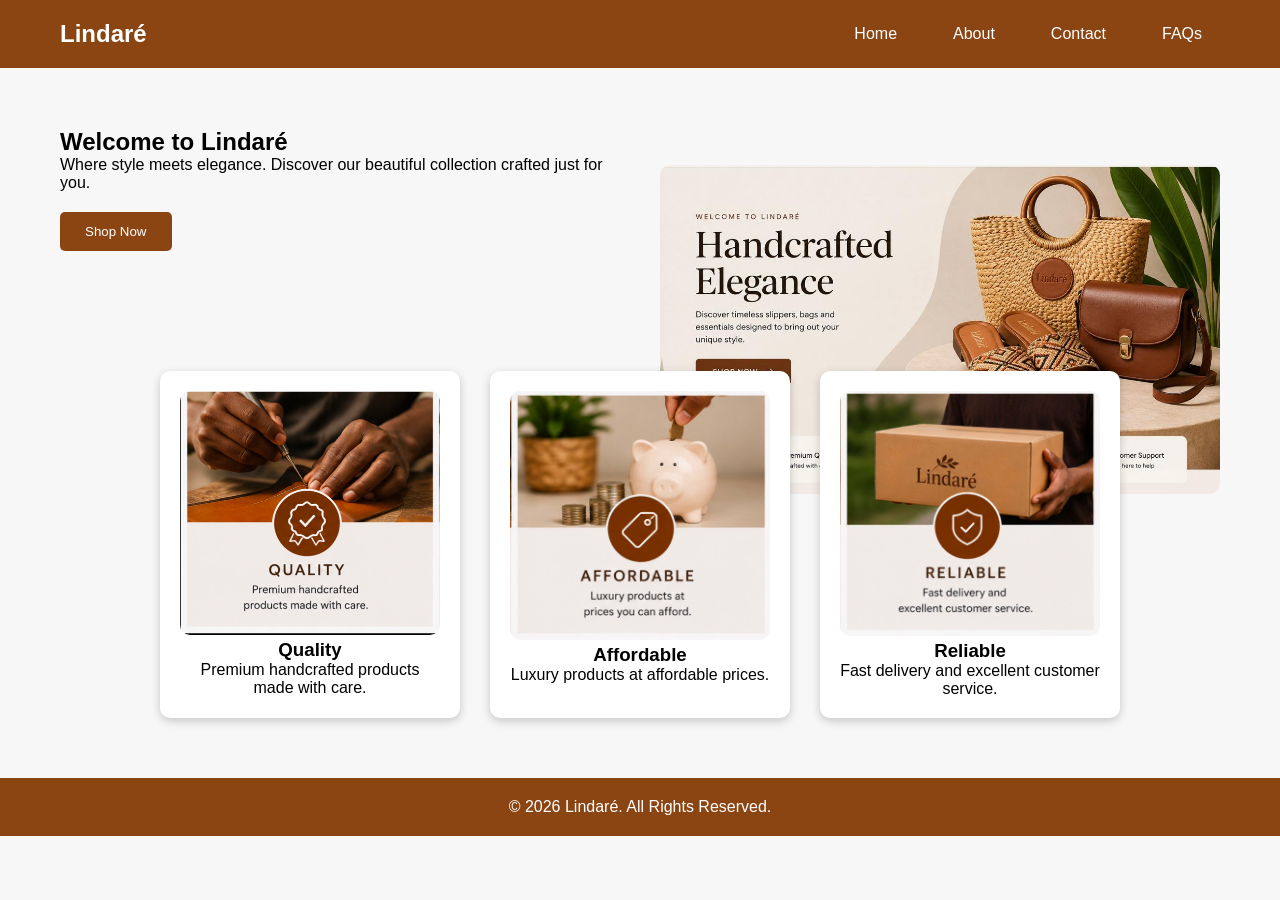
<file: T4G_Flexboxx/index.html>
<!DOCTYPE html>
<html lang="en">
<head>

<meta charset="UTF-8">
<meta name="viewport" content="width=device-width, initial-scale=1.0">

<title>Lindaré</title>

<link rel="stylesheet" href="src/style.css">

</head>

<body>

<!-- Navigation -->

<nav>

    <h2 class="logo">Lindaré</h2>

    <ul>

        <li><a href="index.html">Home</a></li>

        <li><a href="about.html">About</a></li>

        <li><a href="contact.html">Contact</a></li>

        <li><a href="faqs.html">FAQs</a></li>

    </ul>

</nav>

<!-- Hero -->

<section class="hero">

<div class="hero-text">

<h1>Welcome to Lindaré</h1>

<p>

Where style meets elegance. Discover our beautiful collection crafted just for you.

</p>

<button>Shop Now</button>

</div>

<div class="hero-image">

<img src="images/Hero Banner 2.jpeg" alt="Hero Image">

</div>

</section>

<!-- Features -->

<section class="features">

<div class="card">

<img src="images/Quality.jpeg" alt="Placeholder">

<h3>Quality</h3>

<p>Premium handcrafted products made with care.</p>

</div>

<div class="card">

<img src="images/Affordable.jpeg" alt="Placeholder">

<h3>Affordable</h3>

<p>Luxury products at affordable prices.</p>

</div>

<div class="card">

<img src="images/Reliable.jpeg" alt="Placeholder">

<h3>Reliable</h3>

<p>Fast delivery and excellent customer service.</p>

</div>

</section>

<footer>

<p>&copy; 2026 Lindaré. All Rights Reserved.</p>

</footer>

</body>

</html>
</file>
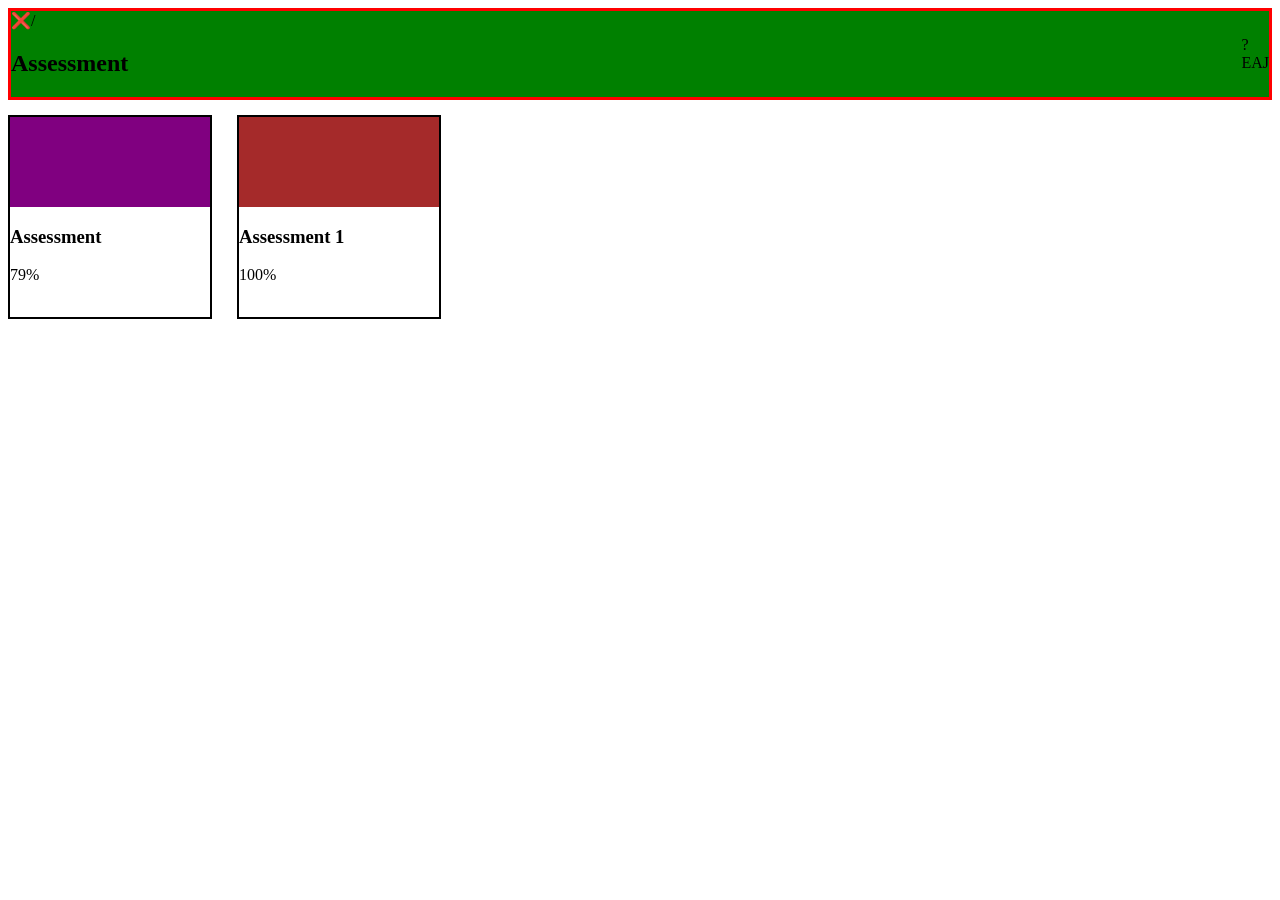
<file: T4G_merrymetrics/index.html>
<!DOCTYPE html>
<html lang="en">
<head>
    <meta charset="UTF-8">
    <meta name="viewport" content="width=device-width, initial-scale=1.0">
    <title>Merry Metrics Group</title>
    <link rel="stylesheet" href="src/style.css">
</head>
<body>
 <nav>
      <header class="navbar">
    <div class="navleft">
        <div class="logo">❌/</div>
        <h1>Assessment</h1>
    </div>
    <div class="navright">
   <span class="help">?</span>
   <div class="avatar">
       EAJ
   </div>
    </div>
   </header> 
   </nav>

   <main class="container">
    <div class="card"> 
<div class="card-headerpurple"></div>

<div class="cardbody">
    <h3>Assessment</h3>
    <p>79%</p>
  </div>    
</div>

    <div class="card"> 
<div class="cardheaderbrown"></div>

<div class="cardbody">
    <h3>Assessment 1</h3>
    <p>100%</p>
  </div>    
</div>

   </main>
</body>
</html>
</file>
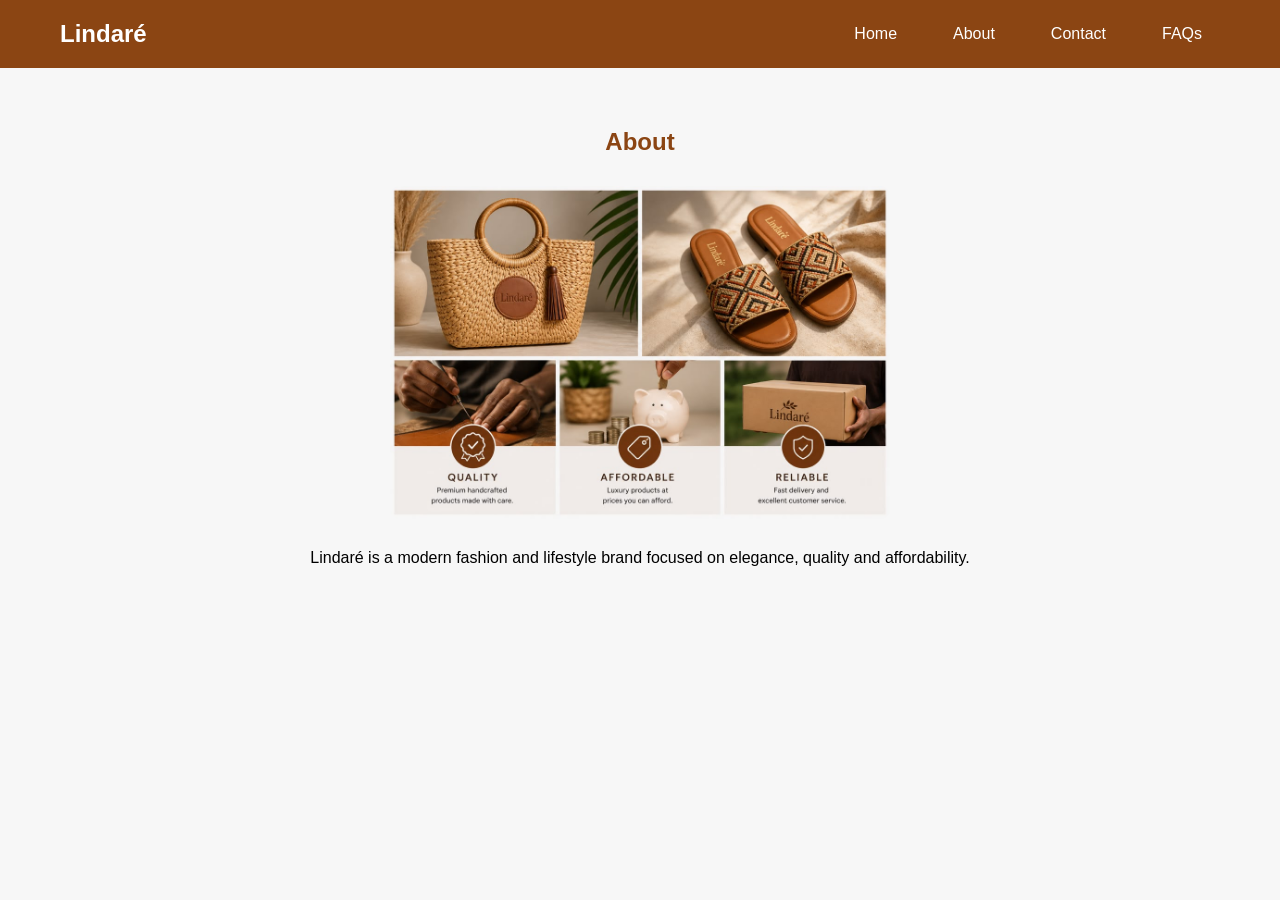
<file: T4G_Flexboxx/about.html>
<!DOCTYPE html>
<html lang="en">

<head>

<meta charset="UTF-8">

<meta name="viewport" content="width=device-width, initial-scale=1.0">

<title>About</title>

<link rel="stylesheet" href="src/style.css">

</head>

<body>

<nav>

<h2 class="logo">Lindaré</h2>

<ul>

<li><a href="index.html">Home</a></li>

<li><a href="about.html">About</a></li>

<li><a href="contact.html">Contact</a></li>

<li><a href="faqs.html">FAQs</a></li>

</ul>

</nav>

<section class="page">

<a href="index.html">

<h1>About</h1>

</a>

<img src="images/About.jpeg" alt="About">

<p>

Lindaré is a modern fashion and lifestyle brand focused on elegance, quality and affordability.

</p>

</section>

</body>

</html>
</file>
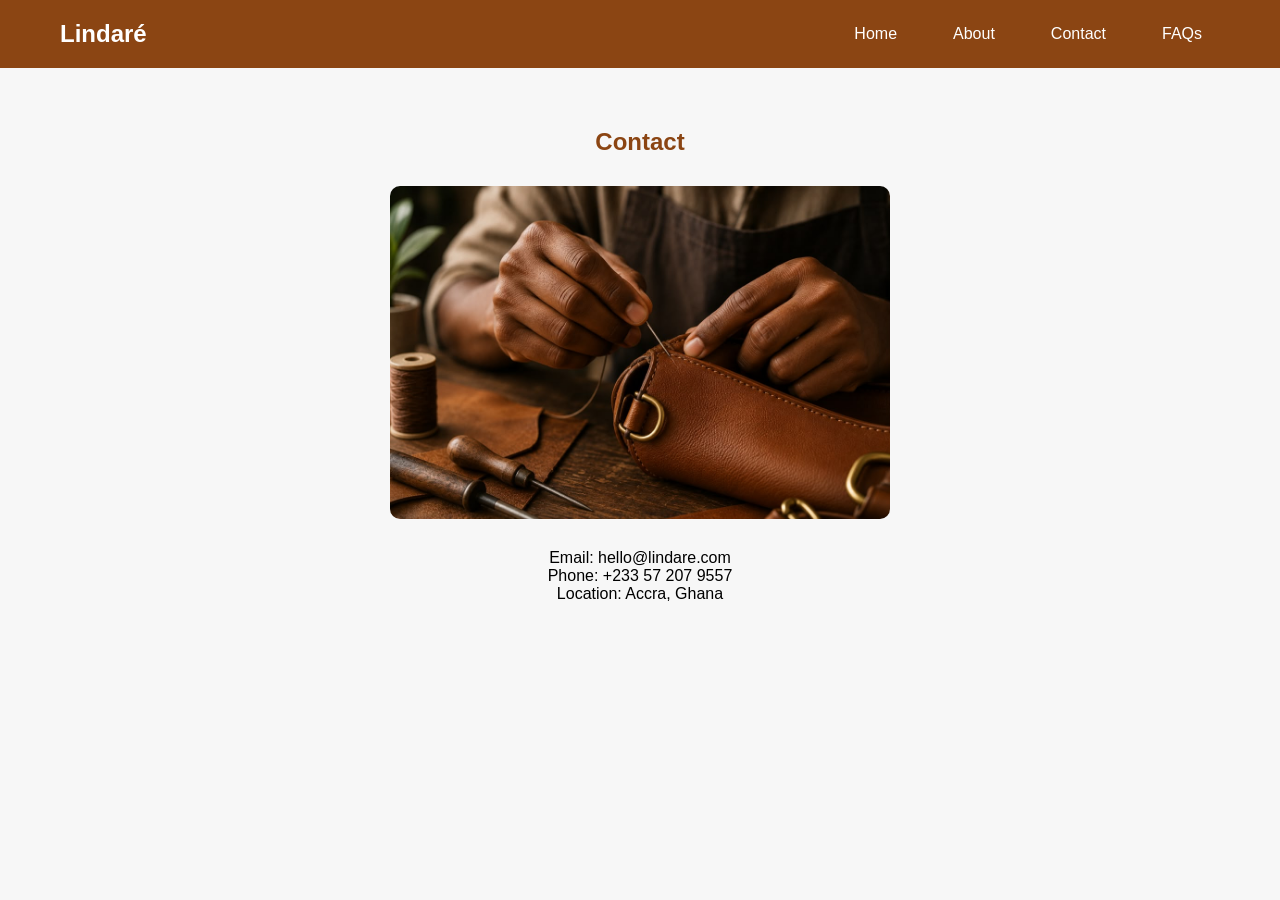
<file: T4G_Flexboxx/contact.html>
<!DOCTYPE html>
<html lang="en">

<head>

<meta charset="UTF-8">

<meta name="viewport" content="width=device-width, initial-scale=1.0">

<title>Contact</title>

<link rel="stylesheet" href="src/style.css">

</head>

<body>

<nav>

<h2 class="logo">Lindaré</h2>

<ul>

<li><a href="index.html">Home</a></li>

<li><a href="about.html">About</a></li>

<li><a href="contact.html">Contact</a></li>

<li><a href="faqs.html">FAQs</a></li>

</ul>

</nav>

<section class="page">

<a href="index.html">

<h1>Contact</h1>

</a>

<img src="images/Contact.jpeg" alt="Contact">

<p>Email: hello@lindare.com</p>

<p>Phone: +233 57 207 9557</p>

<p>Location: Accra, Ghana</p>

</section>

</body>

</html>
</file>
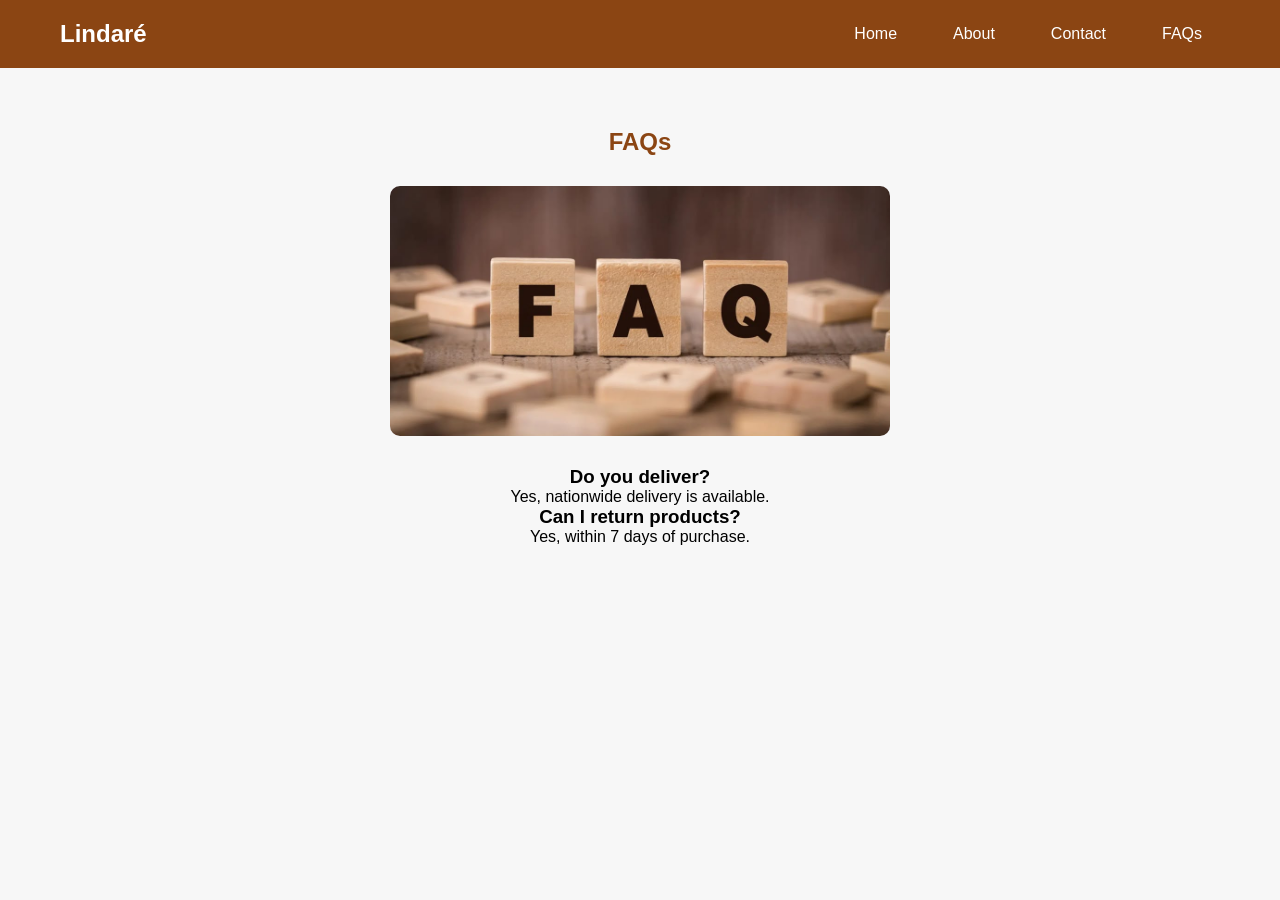
<file: T4G_Flexboxx/faqs.html>
<!DOCTYPE html>
<html lang="en">

<head>

<meta charset="UTF-8">

<meta name="viewport" content="width=device-width, initial-scale=1.0">

<title>FAQs</title>

<link rel="stylesheet" href="src/style.css">

</head>

<body>

<nav>

<h2 class="logo">Lindaré</h2>

<ul>

<li><a href="index.html">Home</a></li>

<li><a href="about.html">About</a></li>

<li><a href="contact.html">Contact</a></li>

<li><a href="faqs.html">FAQs</a></li>

</ul>

</nav>

<section class="page">

<a href="index.html">

<h1>FAQs</h1>

</a>

<img src="images/FAQ 1.jpeg" alt="FAQs">

<h3>Do you deliver?</h3>

<p>Yes, nationwide delivery is available.</p>

<h3>Can I return products?</h3>

<p>Yes, within 7 days of purchase.</p>

</section>

</body>

</html>
</file>
<file: T4G_Flexboxx/src/style.css>
*{
    margin:0;
    padding:0;
    box-sizing:border-box;
}

body{
    font-family:Arial, Helvetica, sans-serif;
    background:#f7f7f7;
}

/* Navigation */
nav{
    display:flex;
    justify-content:space-between;
    align-items:center;
    padding:20px 60px;
    background:#8B4513;
}

.logo{
    color:white;
}

nav ul{
    display:flex;
    list-style:none;
    gap:20px;
}

nav ul li a{
    text-decoration:none;
    color:white;
    padding:10px 18px;
    border-radius:5px;
    transition:.3s;
}

/* Hover Effect */
nav ul li a:hover{
    background:#6d3510;
    cursor:pointer;
}

/* Hero Section */
.hero{
    display:flex;
    justify-content:space-between;
    align-items:center;
    padding:60px;
    gap:40px;
}

.hero-text{
    flex:1;
}

.hero-image{
    flex:1;
    width: 100%;
    height: 50px;
}

.hero img{
    width:100%;
    border-radius:10px;
}

/* Button */
button{
    padding:12px 25px;
    background:#8B4513;
    color:white;
    border:none;
    border-radius:5px;
    margin-top:20px;
}

button:hover{
    background:#6d3510;
    cursor:pointer;
}

/* Cards */
.features{
    display:flex;
    justify-content:center;
    gap:30px;
    padding:60px;
    flex-wrap:wrap;
}

.card{
    background:white;
    width:300px;
    text-align:center;
    padding:20px;
    border-radius:10px;
    box-shadow:0 3px 10px rgba(0,0,0,.2);
}

.card img{
    width:100%;
    border-radius:10px;
}

.page{
    display:flex;
    flex-direction:column;
    align-items:center;
    padding:60px;
    text-align:center;
}

.page a{
    text-decoration:none;
    color:#8B4513;
}

.page img{
    width:500px;
    max-width:100%;
    margin:30px 0;
    border-radius:10px;
}

footer{
    background:#8B4513;
    color:white;
    text-align:center;
    padding:20px;
}

/* Responsive */
@media(max-width:768px){

nav{
    flex-direction:column;
}

nav ul{
    flex-direction:column;
    align-items:center;
    margin-top:20px;
}

.hero{
    flex-direction:column;
    text-align:center;
}

.features{
    flex-direction:column;
    align-items:center;
}

}
</file>
<file: T4G_merrymetrics/src/style.css>
.card{
width: 200px;
height: 200px;
border: 2px solid black;

}
.card-headerpurple{
    width: 200px;
    height: 90px;
    background-color: purple;
}
.cardheaderbrown{
    width: 200px;
    height: 90px;
    background-color: brown;
}

.container{
    display: flex;
    margin-top: 15px;
    gap: 25px;
    
}
nav{
    border: 3px solid red;
    border-color: red;
background-color: green;

}
.navbar{
    display: flex;
    justify-content: space-between;
 align-items: center;
}
.help{
    justify-content: right;
}
</file>
